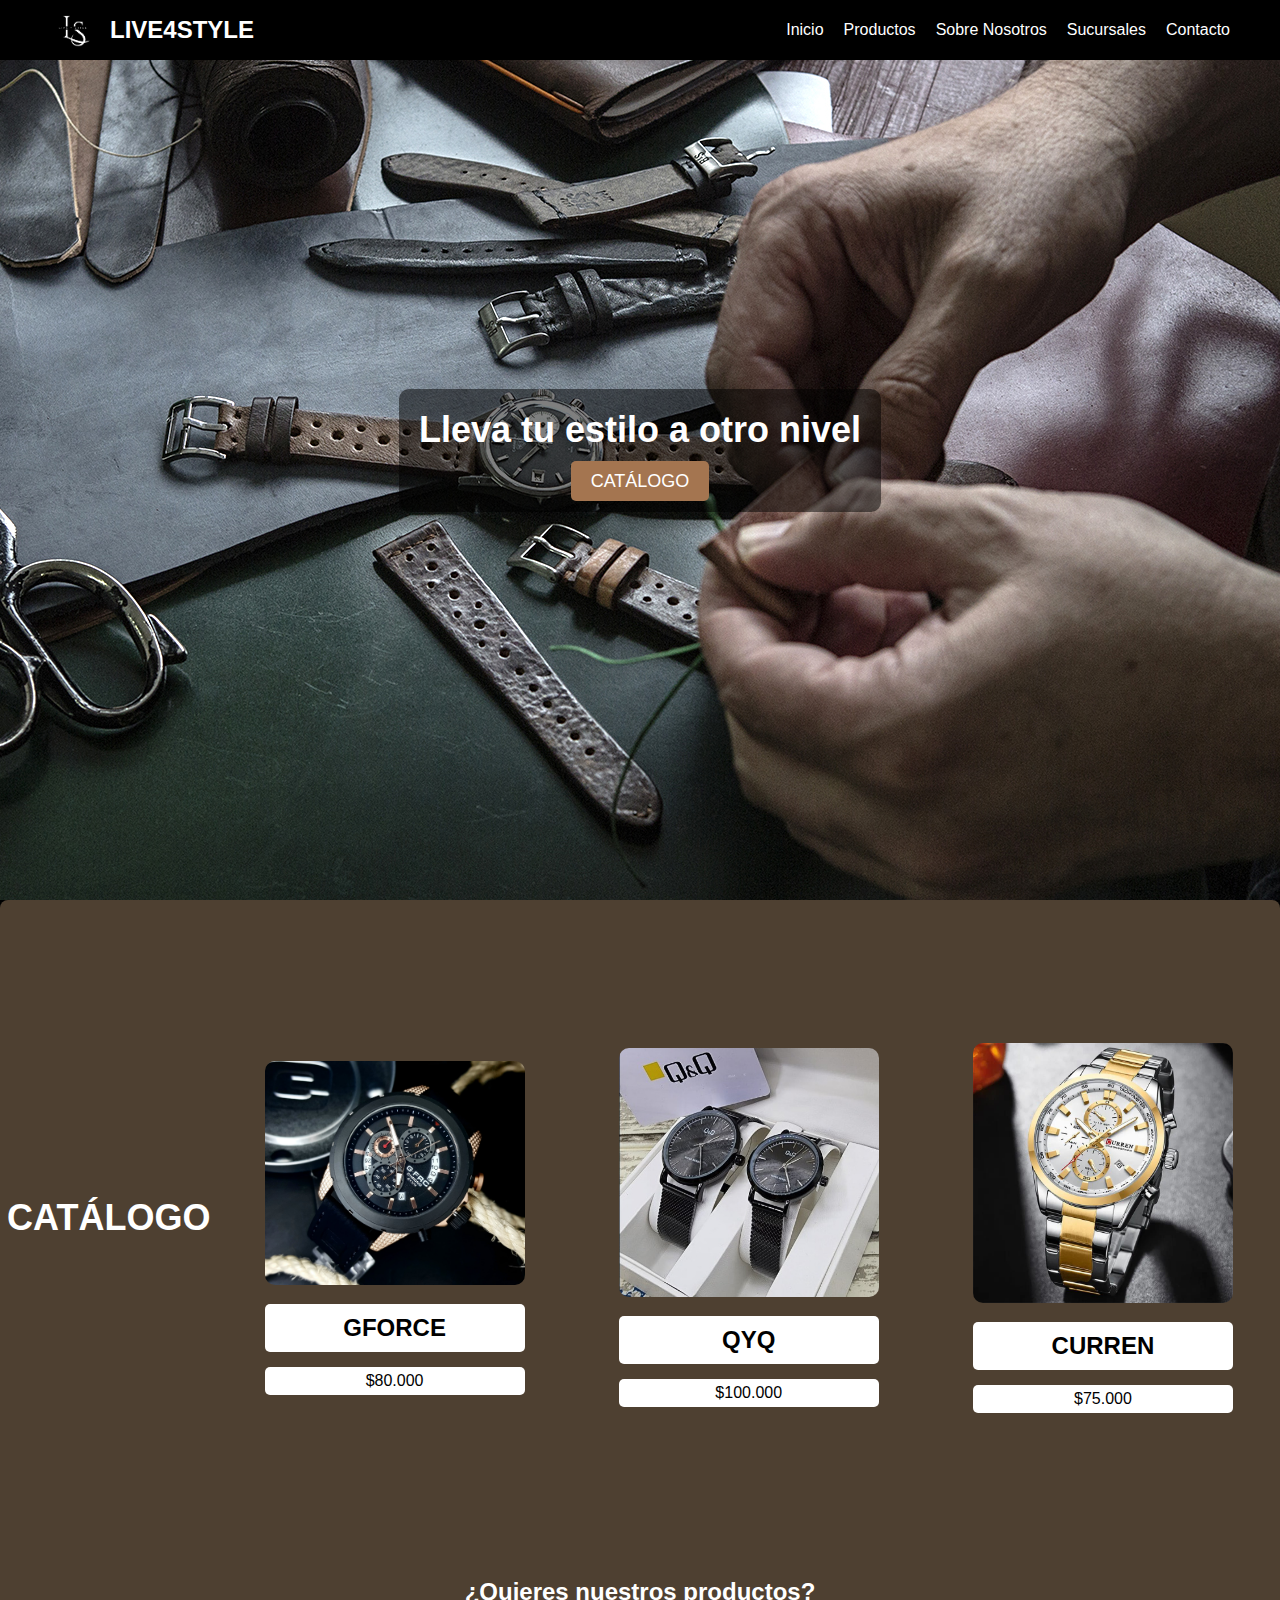
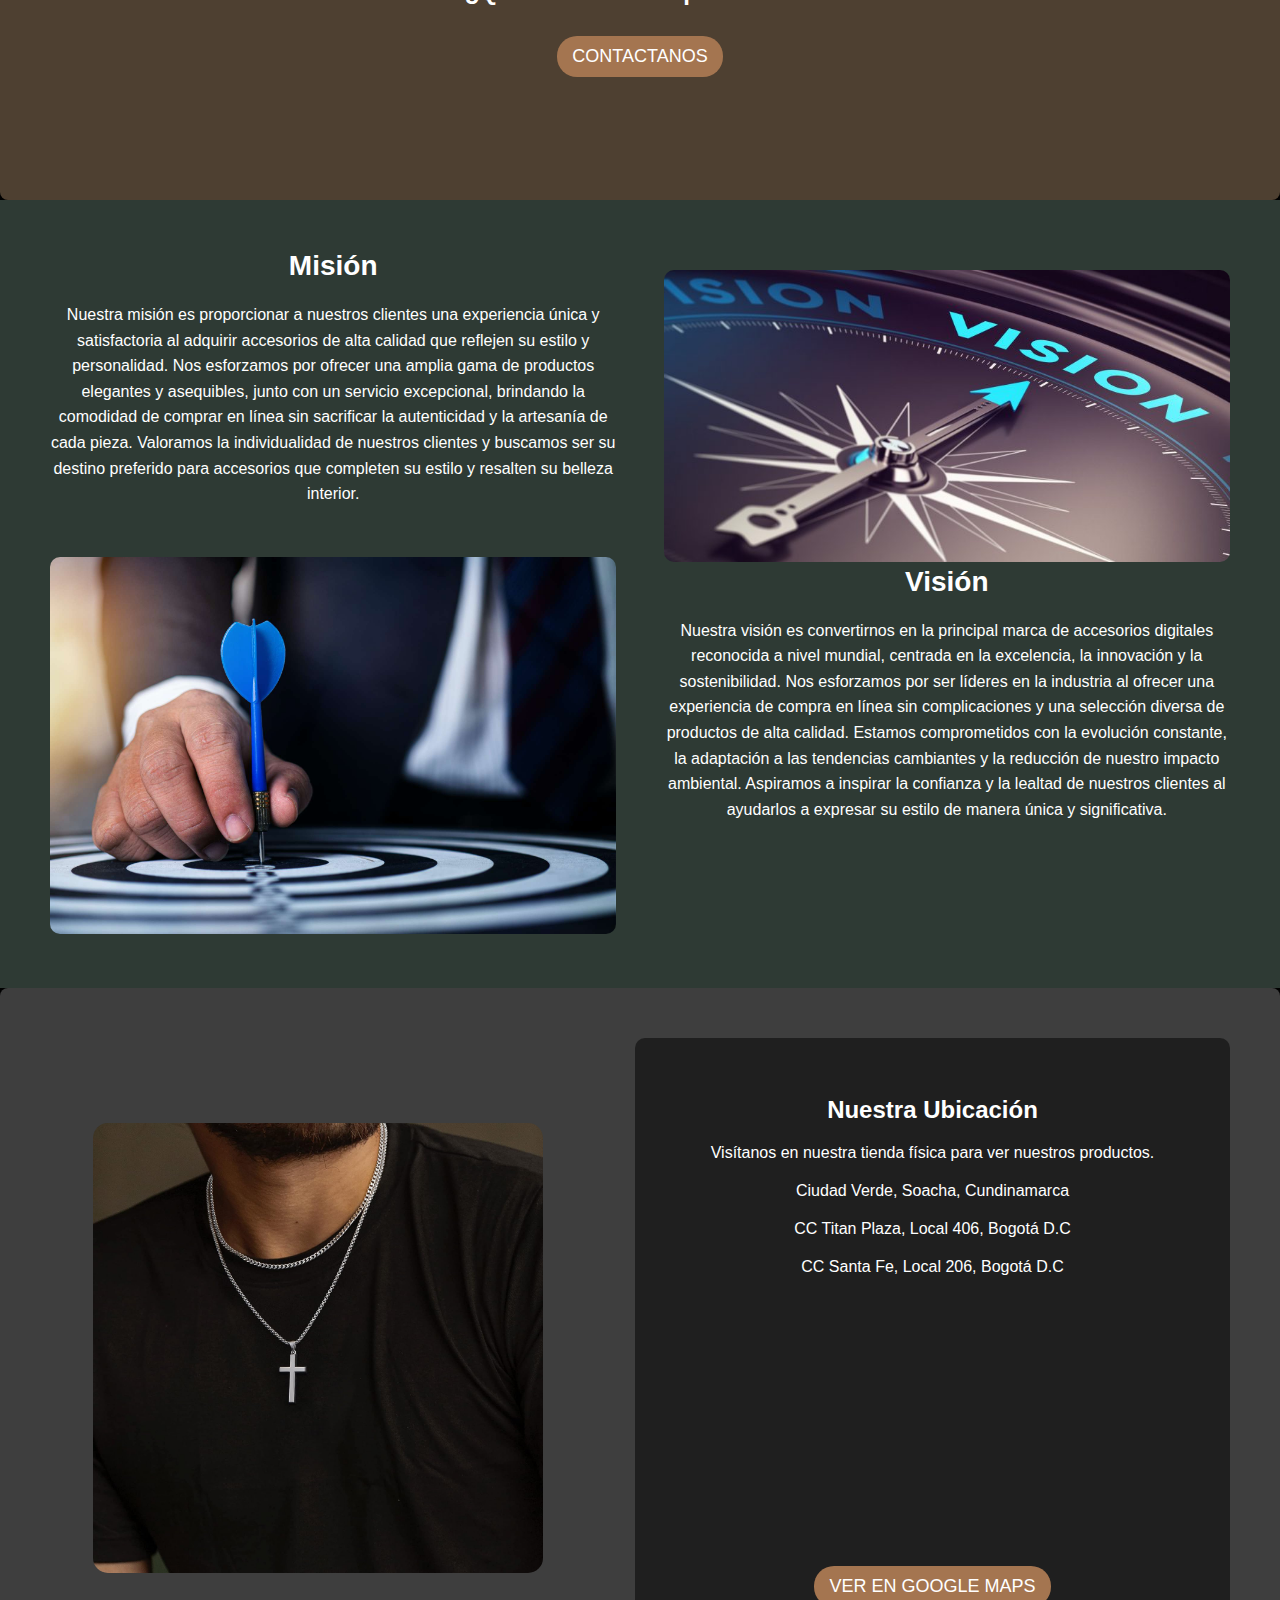
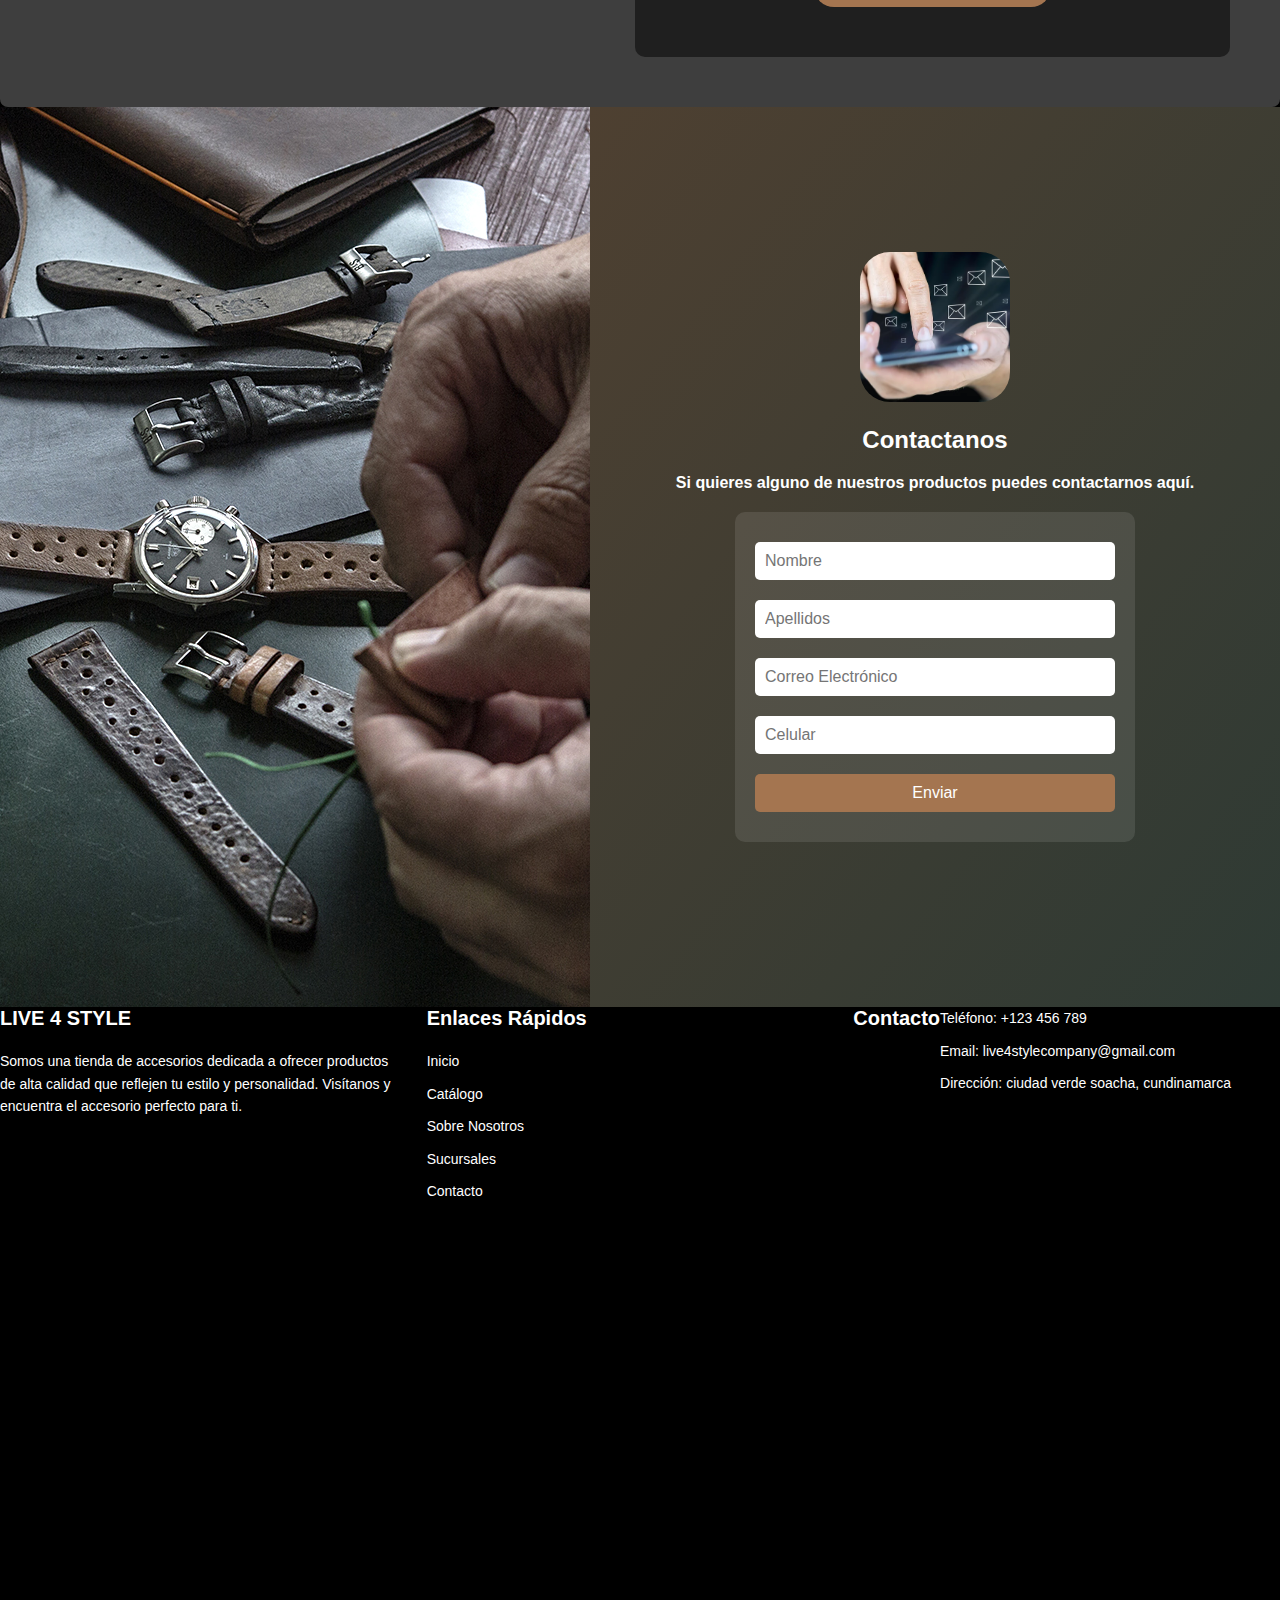
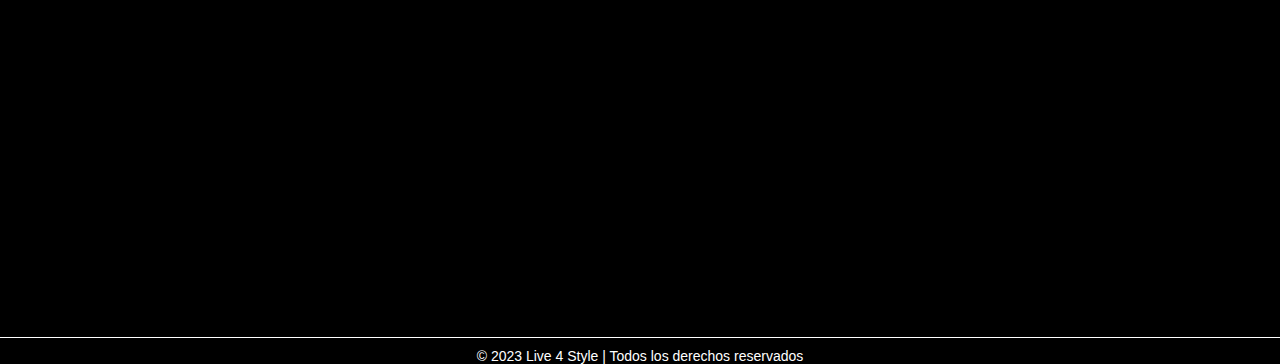
<file: contenidoHTML/proyecto1/index.html>
<!DOCTYPE html>
<html lang="es">
<head>
    <meta charset="UTF-8">
    <meta name="viewport" content="width=device-width, initial-scale=1.0">
    <title>Live 4 Style</title>
    <link rel="icon" href="./img/icono.ico" type="image/x-icon">
    <link rel="stylesheet" href="./css/styles.css">
</head>
<body>
    <header>
        <div class="logo">
            <img src="/contenidoHTML/proyecto1/img/logo.jpg" alt="Logo">
            <h1>LIVE4STYLE</h1>
        </div>
        <nav>
            <ul>
                <li><a href="#hero">Inicio</a></li>
                <li><a href="#products">Productos</a></li>
                <li><a href="#aboutus">Sobre Nosotros</a></li>
                <li><a href="#locations">Sucursales</a></li>
                <li><a href="#contact">Contacto</a></li>
            </ul>
        </nav>
    </header>
    

    <section class="hero" id="hero">
        <div class="overlay">
            <h2>Lleva tu estilo a otro nivel</h2>
            <a href="#products" class="boton1">CATÁLOGO</a>
        </div>
    </section>
    <section class="products" id="products">
        <h1 class="section-title">CATÁLOGO</h1>
        <div class="product">
            <img src="./img/producto1.jpeg" alt="producto 1 casio">
            <h2>GFORCE</h2>
            <p>$80.000</p>
        </div>
        <div class="product">
            <img src="./img/product2.jpeg" alt="producto 2 QYQ">
            <h2>QYQ</h2>
            <p>$100.000</p>
        </div>
        <div class="product">
            <img src="./img/producto3.jpeg" alt="producto 3 CURREN">
            <h2>CURREN</h2>
            <p>$75.000</p>
        </div>
        <div class="overlay2">
            <h2>¿Quieres nuestros productos?</h2>
            <a href="#contact" class="boton2">CONTACTANOS</a>
        </div>
    </section>
    <section class="aboutus" id="aboutus">
        <div class="mision" id="mission">
            <div class="text">
                <h1>Misión</h1>
                <p>Nuestra misión es proporcionar a nuestros clientes una experiencia única y satisfactoria al adquirir accesorios de alta calidad que reflejen su estilo y personalidad. Nos esforzamos por ofrecer una amplia gama de productos elegantes y asequibles, junto con un servicio excepcional, brindando la comodidad de comprar en línea sin sacrificar la autenticidad y la artesanía de cada pieza. Valoramos la individualidad de nuestros clientes y buscamos ser su destino preferido para accesorios que completen su estilo y resalten su belleza interior.</p>
            </div>
            <img src="/contenidoHTML/proyecto1/img/mision.jpg" alt="Misión">
        </div>
        <div class="vision" id="vision">
            <img src="/contenidoHTML/proyecto1/img/vision.jpg" alt="Visión">
            <div class="text">
                <h1>Visión</h1>
                <p>Nuestra visión es convertirnos en la principal marca de accesorios digitales reconocida a nivel mundial, centrada en la excelencia, la innovación y la sostenibilidad. Nos esforzamos por ser líderes en la industria al ofrecer una experiencia de compra en línea sin complicaciones y una selección diversa de productos de alta calidad. Estamos comprometidos con la evolución constante, la adaptación a las tendencias cambiantes y la reducción de nuestro impacto ambiental. Aspiramos a inspirar la confianza y la lealtad de nuestros clientes al ayudarlos a expresar su estilo de manera única y significativa.</p>
            </div>
        </div>
    </section>
<section class="locations" id="locations">
    <div class="locations_img">
        <img src="./img/locations.jpg" alt="Location Image">
    </div>
    <div class="info">
        <h1><br>Nuestra Ubicación</h1>
        <p>Visítanos en nuestra tienda física para ver nuestros productos.</p>
        <p>Ciudad Verde, Soacha, Cundinamarca</p>
        <p>CC Titan Plaza, Local 406, Bogotá D.C</p>
        <p>CC Santa Fe, Local 206, Bogotá D.C</p>
        <iframe src="https://www.google.com/maps/embed?pb=!1m18!1m12!1m3!1d2808.564018461163!2d-74.22331118612664!3d4.604986849884784!2m3!1f0!2f0!3f0!3m2!1i1024!2i768!4f13.1!3m3!1m2!1s0x8e3f758bed3e5551%3A0xc9e567f327716033!2sCentro%20Comercial%20Jard%C3%ADn%20-%20Soacha!5e0!3m2!1ses-419!2sco!4v1718316177392!5m2!1ses-419!2sco" width="250" height="250" style="border:0;" allowfullscreen="" loading="lazy" referrerpolicy="no-referrer-when-downgrade"></iframe>
        <a href="https://maps.app.goo.gl/wU5EpJBrPwztvpjY6" class="boton2"> VER EN GOOGLE MAPS</a>
    </div>  
</section>

    
<section class="contact" id="contact">
    <div class="contact_left"></div>
    <div class="contact_right">
        <div class="contact_img">
            <img src="/contenidoHTML/proyecto1/img/contact.jpg" alt="imagen contacto">
        </div>
        <div class="contact_info">
            <h1>Contactanos</h1>
            <p>Si quieres alguno de nuestros productos puedes contactarnos aquí.</p>
            <form id="contact_form">
                <input type="text" id="nombre" name="nombre" placeholder="Nombre" required>
                <input type="text" id="apellidos" name="apellidos" placeholder="Apellidos" required>
                <input type="email" id="correo" name="correo" placeholder="Correo Electrónico" required>
                <input type="tel" id="celular" name="celular" placeholder="Celular" required>
                <button type="submit" class="boton2">Enviar</button>
            </form>
        </div>
    </div>
</section>

    <footer>
        <div class="footer-content">
            <div class="footer-section about">
                <h1 class="logo-text">LIVE 4 STYLE</h1>
                <p>
                    Somos una tienda de accesorios dedicada a ofrecer productos de alta calidad que reflejen tu estilo y personalidad. Visítanos y encuentra el accesorio perfecto para ti.
                </p>
            </div>
            <div class="footer-section links">
                <h2>Enlaces Rápidos</h2>
                <ul>
                    <li><a href="#hero">Inicio</a></li>
                    <li><a href="#productos">Catálogo</a></li>
                    <li><a href="#aboutus">Sobre Nosotros</a></li>
                    <li><a href="#locations">Sucursales</a></li>
                    <li><a href="#contact">Contacto</a></li>
                </ul>
            </div>
            <div class="footer-section contact">
                <h2>Contacto</h2>
                <ul>
                    <li><span>Teléfono: </span>+123 456 789</li>
                    <li><span>Email: </span>live4stylecompany@gmail.com</li>
                    <li><span>Dirección: </span>ciudad verde soacha, cundinamarca</li>
                </ul>
            </div>
        </div>
        <div class="footer-bottom">
            &copy; 2023 Live 4 Style | Todos los derechos reservados
        </div>
    </footer>
</body>
</html>
</file>
<file: contenidoHTML/proyecto1/css/styles.css>
/* Colores personalizados */
/* Verde Oscuro (Fondo de trabajo): #2E3A34 */
/* Marrón Claro (Correas de reloj): #A47550 */
/* Marrón Oscuro (Hilo enrollado): #4E4031 */
/* Gris Oscuro (Correas de reloj y tijeras): #3E3E3E */
/* Piel (Manos): #C0A896 */

* {
    margin: 0;
    padding: 0;
    box-sizing: border-box;
    font-family: Arial, sans-serif;
}

body {
    color: #fff;
    background-color: #000;
    margin: 0;
}

header {
    position: fixed;
    top: 0;
    width: 100%;
    display: flex;
    justify-content: space-between;
    align-items: center;
    padding: 5px 50px;
    background-color: #000;
    z-index: 1000;
}

header .logo {
    display: flex;
    align-items: center;
}

header .logo img {
    width: 50px; 
    height: auto;
    margin-right: 10px;
}

header .logo h1 {
    color: #fff;
    font-size: 24px;
}

nav ul {
    list-style: none;
    display: flex;
    margin: 0;
}

nav ul li {
    margin-left: 20px;
}

nav ul li a {
    color: #fff;
    text-decoration: none;
    font-size: 16px;
}

.hero {
    background: url(/contenidoHTML/proyecto1/img/background.jpg) no-repeat center center/cover;
    position: relative;
    height: 100vh;
    display: flex;
    justify-content: center;
    align-items: center;
    text-align: center;
}

.overlay {
    background: rgba(0, 0, 0, 0.5);
    padding: 20px;
    border-radius: 10px;
}

.overlay h2 {
    font-size: 36px;
    margin-bottom: 20px;
}

.boton1 {
    background-color: #A47550;
    color: #fff;
    padding: 10px 20px;
    text-decoration: none;
    font-size: 18px;
    border-radius: 5px;
}

.boton1:hover {
    background-color: #8b5e3c;
}

.products {
    background-color: #4E4031;
    display: flex;
    justify-content: space-around;
    align-items: center;
    padding: 50px 0;
    border-radius: 8px;
    min-height: 100vh;
    flex-wrap: wrap;
}

.section-title {
    text-align: center;
    font-size: 36px;
    margin-bottom: 20px;
    color: #fff;
}

.product {
    margin: 20px;
    text-align: center;
    padding: 20px;
    width: 300px; 
}

.product img {
    width: 100%;
    height: auto;
    border-radius: 10px;
}

.product h2 {
    background-color: #fff;
    color: #000;
    margin: 15px 0;
    padding: 10px;
    border-radius: 5px;
}

.product p {
    background-color: #fff;
    color: #000;
    padding: 5px;
    border-radius: 5px;
    font-size: 16px;
}

.boton2 {
    background-color: #A47550;
    color: #fff;
    padding: 10px 15px;
    text-decoration: none;
    font-size: 18px;
    border-radius: 20px;
    margin: 20px;
}

.boton2:hover {
    background-color: #8b5e3c;
}

.overlay2 {
    text-align: center;
    margin-top: 20px;
}

.overlay2 h2 {
    margin-bottom: 20px;
}

.overlay2 .boton2 {
    display: inline-block;
    margin-top: 10px;
}

.aboutus {
    display: flex;
    justify-content: space-between;
    padding: 50px;
    background-color: #2E3A34;
}

.aboutus .mision,
.aboutus .vision {
    width: 48%;
}

.aboutus .text {
    text-align: center;
}

.aboutus .text h1 {
    margin-bottom: 20px;
    font-size: 28px;
}

.aboutus .text p {
    margin-bottom: 30px;
    line-height: 1.6;
}

.aboutus img {
    width: 100%;
    border-radius: 10px;
    margin-top: 20px;
}

.locations {
    background-color: #3E3E3E;
    display: flex;
    justify-content: center;
    align-items: center;
    padding: 50px;
    border-radius: 8px;
    gap: 50px; 
}

.locations_img {
    flex: 1;
    display: flex;
    justify-content: center;
    align-items: center;
}

.locations_img img {
    max-width: 100%;
    height: auto;
    max-height: 450px;
    border-radius: 15px;
}

.locations .info {
    display: flex;
    flex-direction: column;
    align-items: center;
    text-align: center;
}

.map-container {
    display: flex;
    justify-content: center;
    width: 100%;
    margin-top: 20px;
}

.locations iframe {
    border: 0;
    border-radius: 10px;
}

.info {
    flex: 1;
    font-size: 16px;
    color: #fff;
    background: rgba(0, 0, 0, 0.5);
    padding: 30px;
    border-radius: 10px;
    text-align: center;
}

.info h1 {
    font-size: 24px;
    margin-bottom: 20px;
}

.info p {
    margin-bottom: 20px;
}

.contact {
    display: flex;
    height: 100vh;
}

.contact_left {
    flex: 1;
    background: url(/contenidoHTML/proyecto1/img/background.jpg) no-repeat center center/cover;
}

.contact_right {
    flex: 1;
    background: linear-gradient(to bottom right, #4E4031, #2E3A34);
    display: flex;
    flex-direction: column;
    justify-content: center;
    align-items: center;
    padding: 50px;
    color: #fff;
}

.contact_img img {
    width: 150px; 
    height: 150px; 
    border-radius: 20%; 
    margin-bottom: 20px;
    object-fit: cover; 
}

.contact_info {
    font-size: 16px;
    text-align: center;
    border-radius: 10px;
}

.contact_info h1 {
    font-size: 24px;
    margin-bottom: 20px;
}

.contact_info p {
    margin: 10px 0;
    font-weight: bold;
}

.contact_info form {
    max-width: 400px;
    margin: 20px auto;
    padding: 20px;
    background: rgba(255, 255, 255, 0.1);
    border-radius: 10px;
    display: flex;
    flex-direction: column;
}

.contact_info form input,
.contact_info form button {
    margin: 10px 0;
    padding: 10px;
    border: none;
    border-radius: 5px;
    font-size: 16px;
}

.contact_info form button {
    background-color: #A47550;
    color: #fff;
    cursor: pointer;
}

.contact_info form button:hover {
    background-color: #8b5e3c;
}

.footer {
    background: #000;
    color: #fff;
    padding: 30px 50px;
    text-align: left;
}

.footer-content {
    display: flex;
    justify-content: space-between;
    align-items: flex-start;
    flex-wrap: wrap;
}

.footer-section {
    flex: 1;
    margin-right: 20px;
    min-width: 250px;
}

.footer-section h2, .footer-section h1 {
    font-size: 20px;
    margin-bottom: 20px;
}

.footer-section p, .footer-section ul, .footer-section li {
    font-size: 14px;
    line-height: 1.6;
}

.footer-section ul {
    list-style: none;
}

.footer-section ul li {
    margin-bottom: 10px;
}

.footer-section ul li a {
    color: #ffffff;
    text-decoration: none;
}

.footer-section ul li a:hover {
    text-decoration: underline;
}

.footer-bottom {
    text-align: center;
    margin-top: 30px;
    font-size: 14px;
    border-top: 1px solid #ffffff;
    padding-top: 10px;
}
</file>
